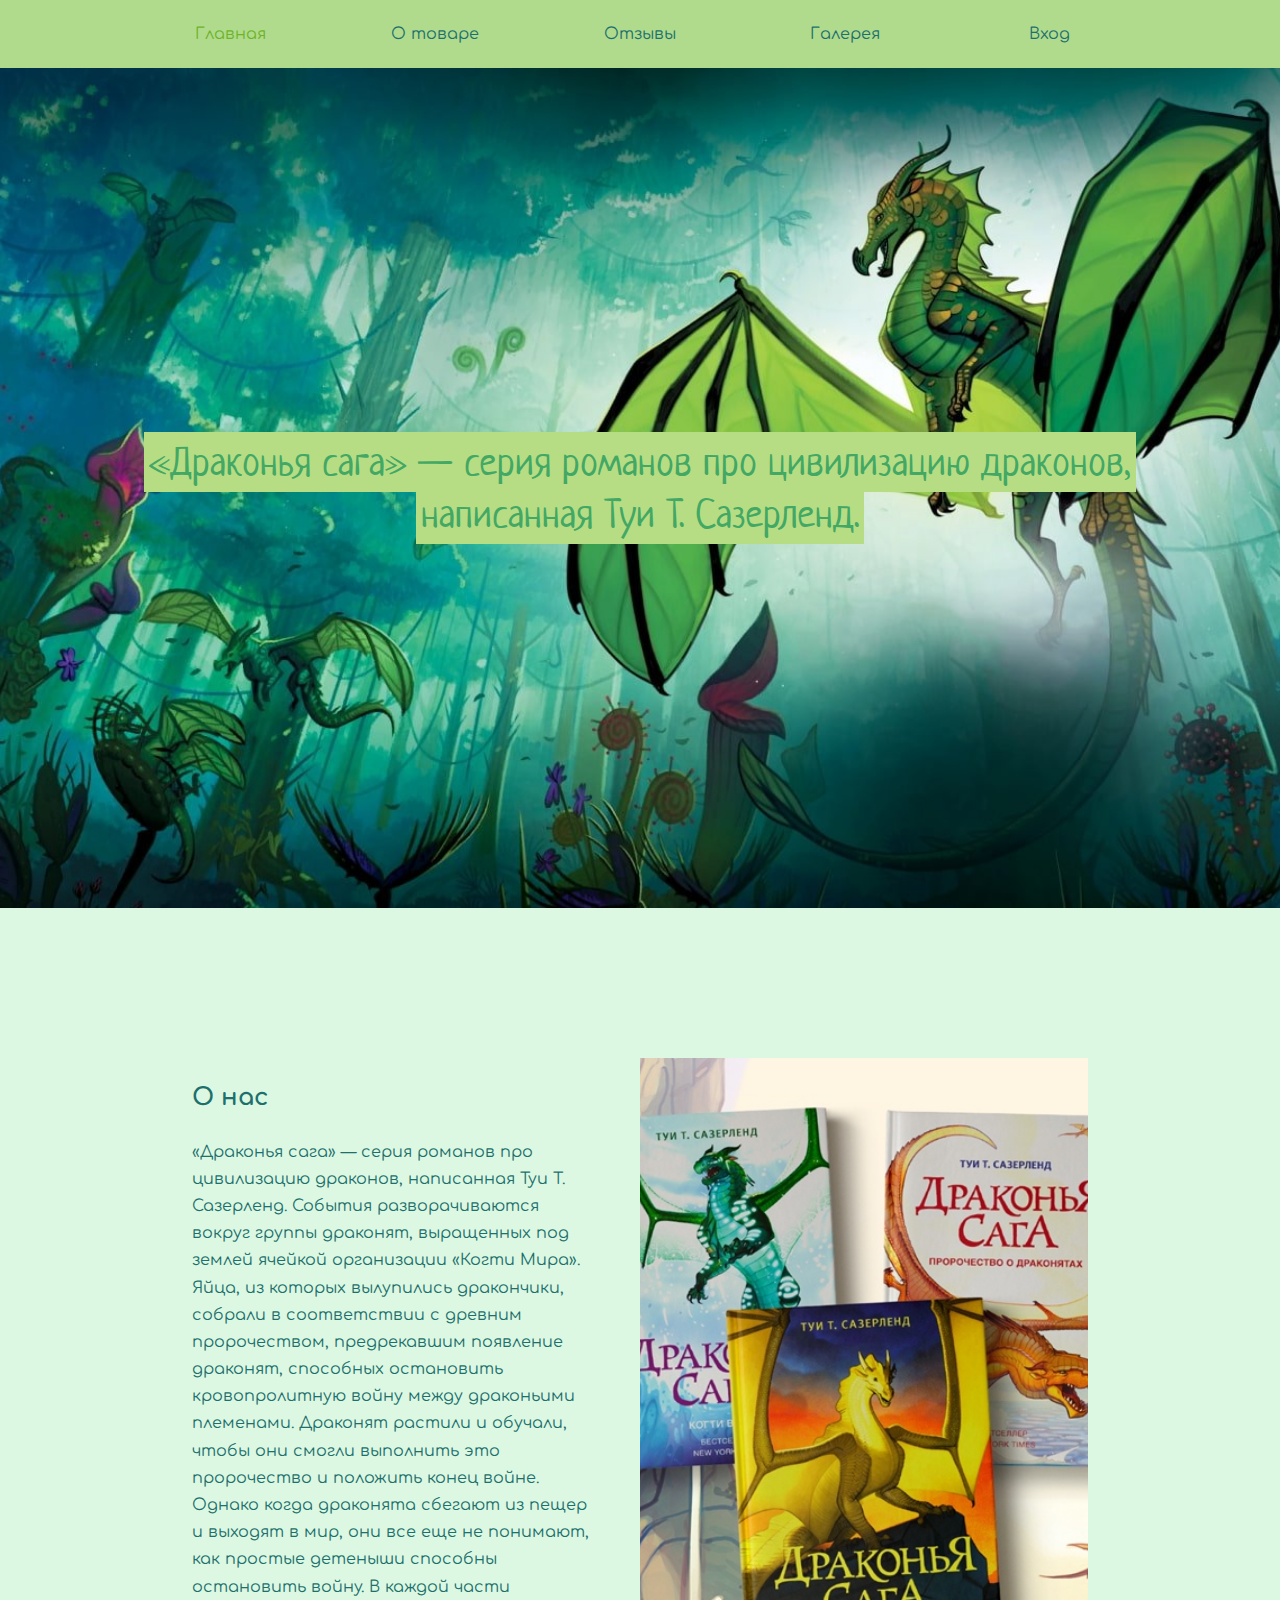
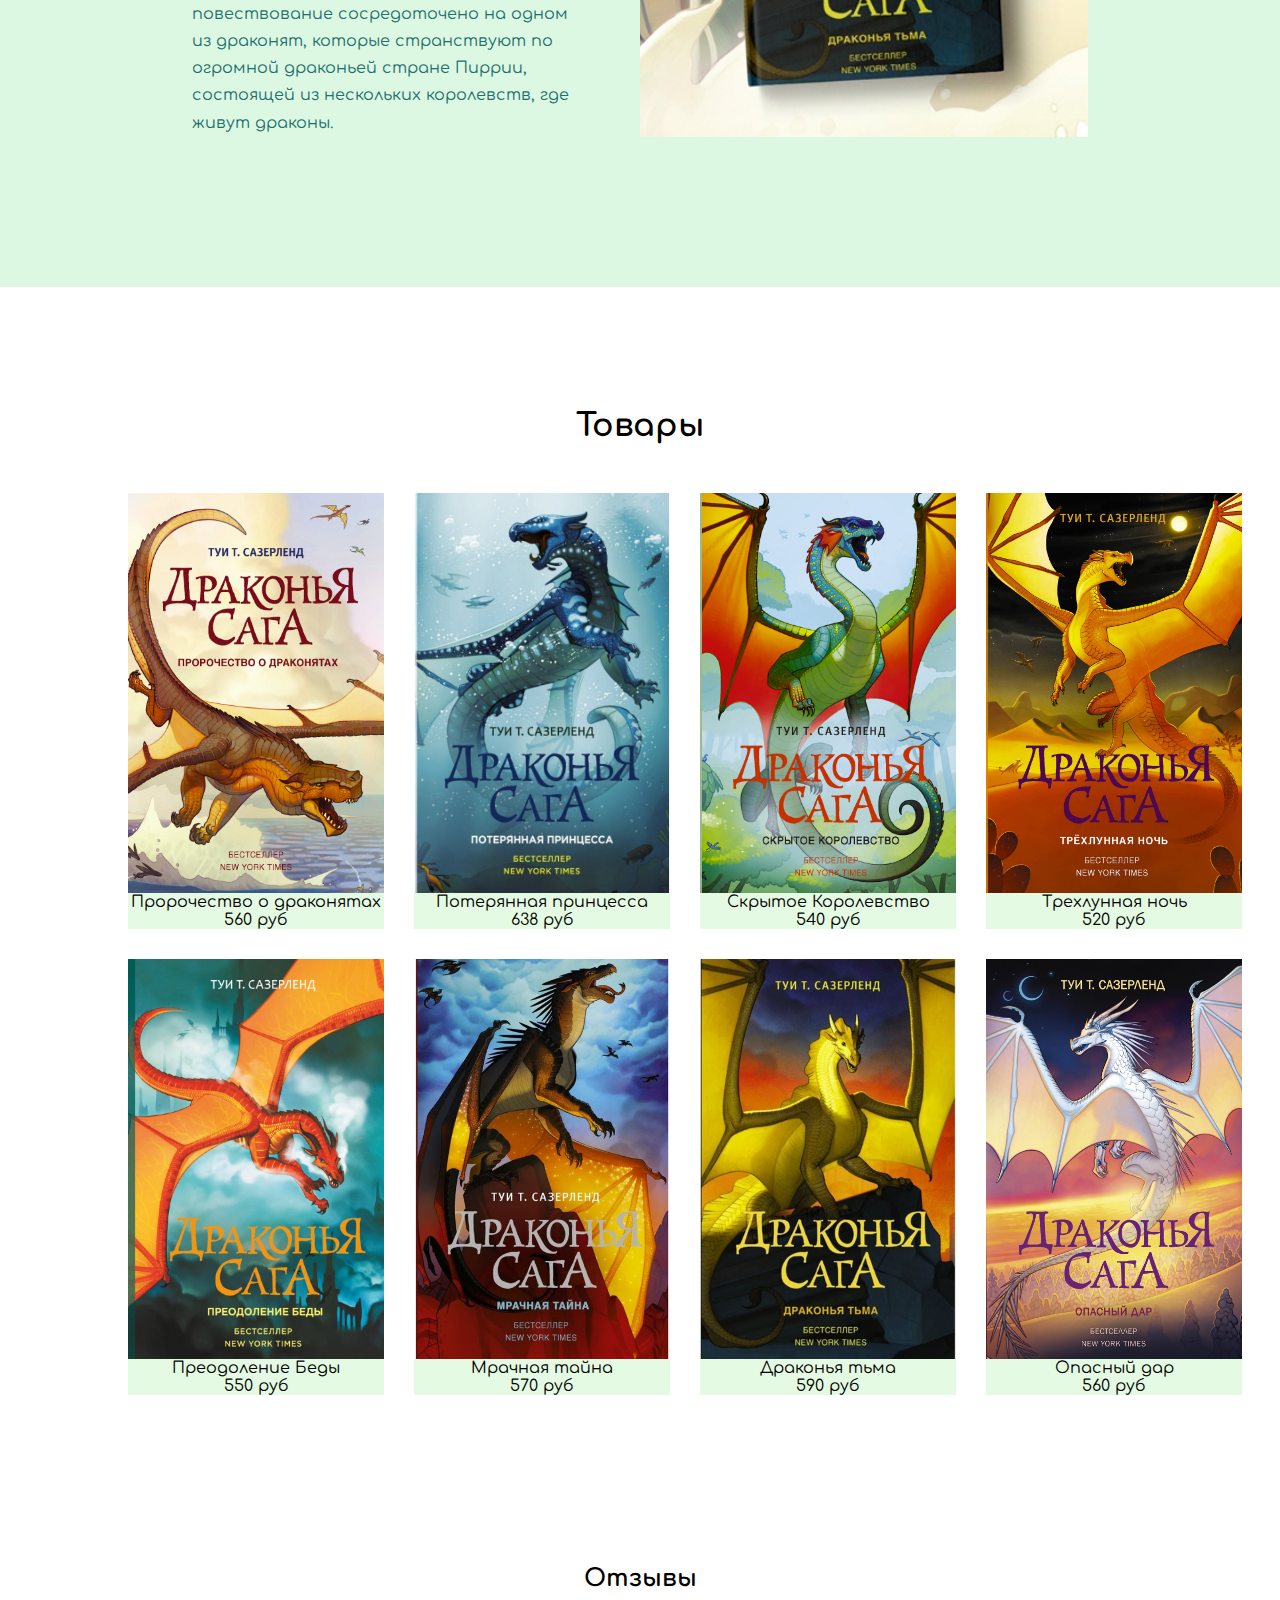
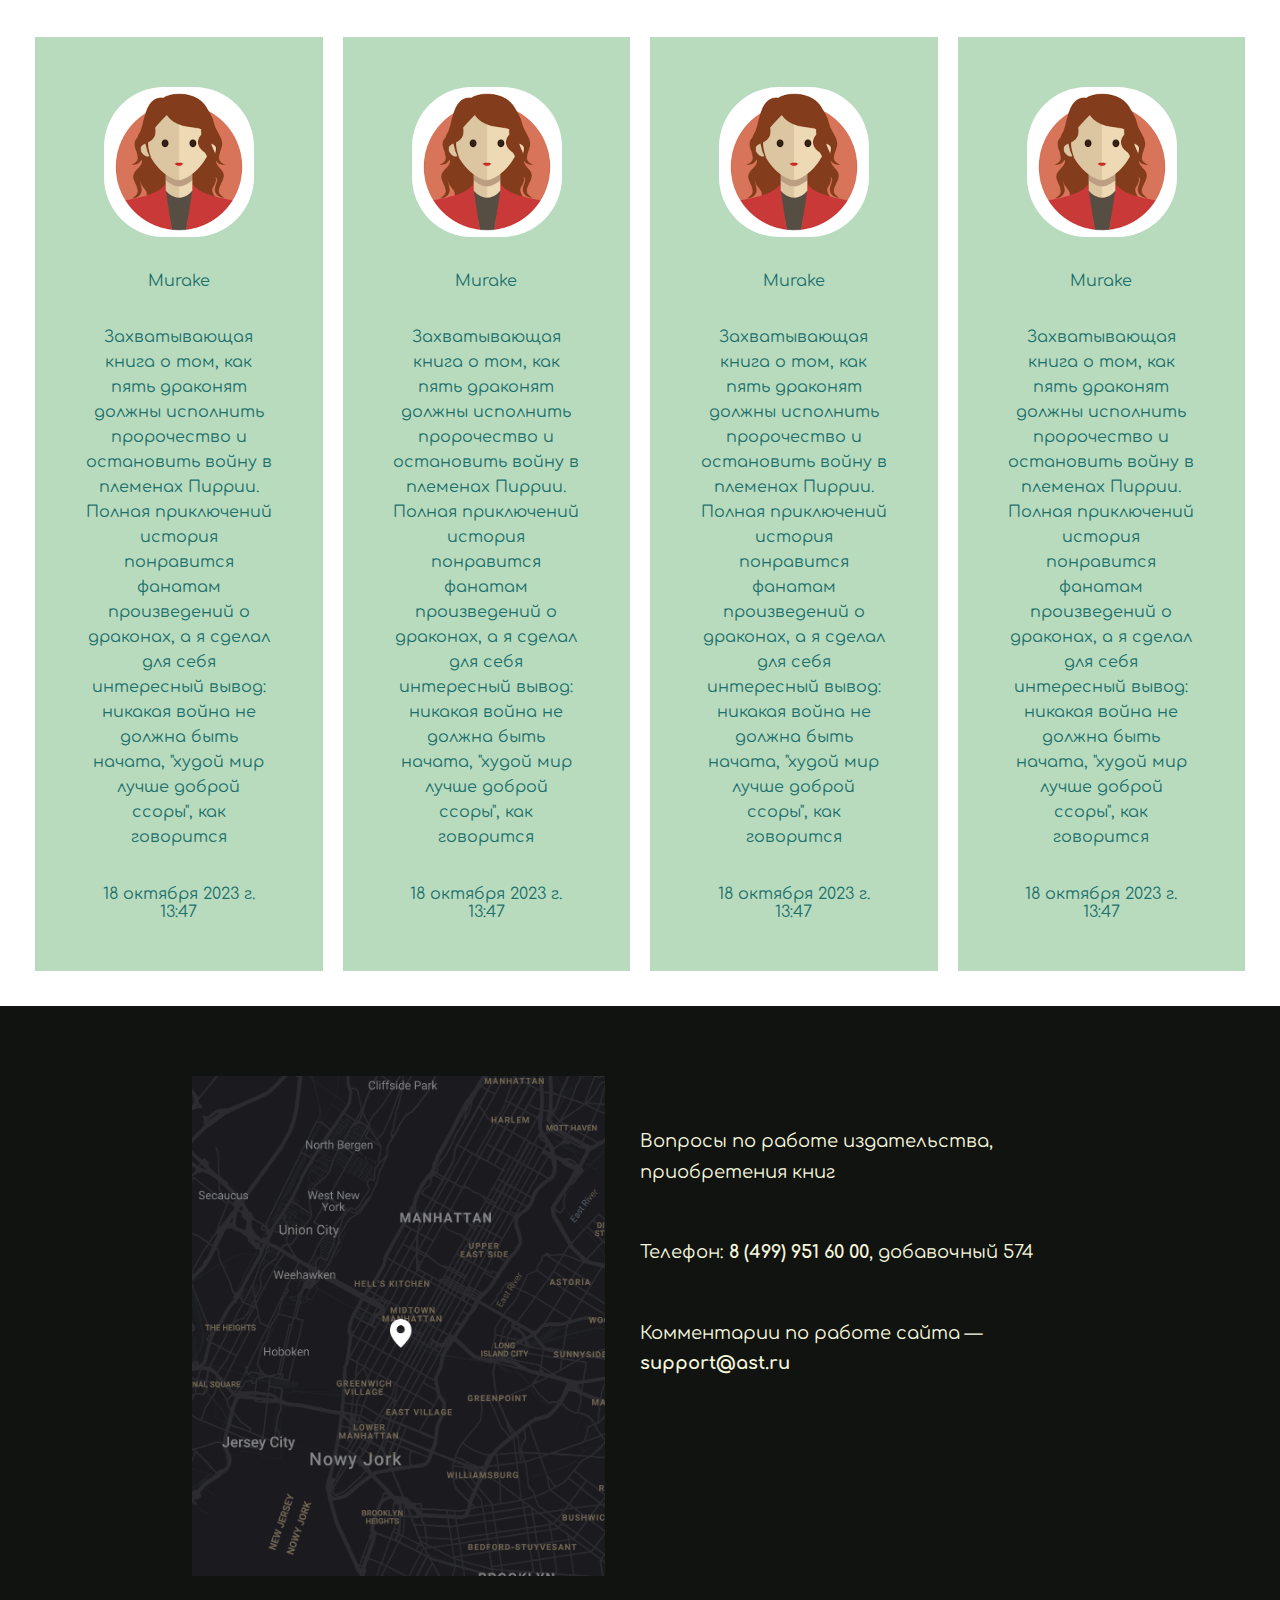
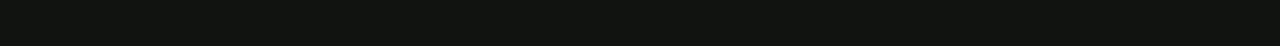
<file: index.html>
<!DOCTYPE html>
<html lang="en">
<head>
    <meta charset="UTF-8">
    <meta name="viewport" content="width=, initial-scale=1.0">
    <title>Document</title>
    <link rel="stylesheet" href="https://cdnjs.cloudflare.com/ajax/libs/font-awesome/6.5.1/css/all.min.css" integrity="sha512-DTOQO9RWCH3ppGqcWaEA1BIZOC6xxalwEsw9c2QQeAIftl+Vegovlnee1c9QX4TctnWMn13TZye+giMm8e2LwA==" crossorigin="anonymous" referrerpolicy="no-referrer" />

    <link rel="preconnect" href="https://fonts.googleapis.com">
<link rel="preconnect" href="https://fonts.gstatic.com" crossorigin>
<link href="https://fonts.googleapis.com/css2?family=Comfortaa:wght@300&display=swap" rel="stylesheet">
<link rel="preconnect" href="https://fonts.googleapis.com">
<link rel="preconnect" href="https://fonts.gstatic.com" crossorigin>
<link href="https://fonts.googleapis.com/css2?family=Neucha&family=Rubik+Bubbles&display=swap" rel="stylesheet">
<link rel="stylesheet" href="style.css">
</head>
<body>
    <div class="box">
    <div class="conteiner">
        <input type="checkbox" class="chk" id="collapse">
        <label for="collapse"><i class="fa-solid fa-caret-down"></i></label>
       <a href="index.html"   class="active"> Главная </a>
        <a href="#tovar" > О товаре </a>
        <a  href="reviews.html"> Отзывы </a>
        <a href="galery.html" > Галерея </a>
        <a href="login.html" > Вход </a>
    </div>
</div>
    <!-- Фоновая картинка -->
    <div class="fon"><div class="descriptions">
        <span>«Драконья сага» — серия романов про цивилизацию драконов, </span>
        <br/>
        <span>написанная Туи Т. Сазерленд.</span> 
    </div>
</div>
        <div class="about">
            <div class="about2">
                <div class="about_text">
                    <h2> О нас</h2>
                    <div>«Драконья сага» — серия романов про цивилизацию драконов, написанная Туи Т. Сазерленд. События разворачиваются вокруг группы драконят, выращенных под землей ячейкой организации «Когти Мира». Яйца, из которых вылупились дракончики, собрали в соответствии с древним пророчеством, предрекавшим появление драконят, способных остановить кровопролитную войну между драконьими племенами. Драконят растили и обучали, чтобы они смогли выполнить это пророчество и положить конец войне. Однако когда драконята сбегают из пещер и выходят в мир, они все еще не понимают, как простые детеныши способны остановить войну. В каждой части повествование сосредоточено на одном из драконят, которые странствуют по огромной драконьей стране Пиррии, состоящей из нескольких королевств, где живут драконы.</div>
                </div>
                <div class="about_foto">
                </div>
            </div>
        </div>

    <!-- О товаре -->
    <div class="product_conteiner">
        <h1 class="tovar" id="tovar"> Товары </h1>
        <div class="products">
            <div class="product">
                <div class="product_photo1"></div>
                <div class="product_name"> Пророчество о драконятах</div>
                <div class="product_price"> 560 руб</div>
            </div>
            <div class="product">
                <div class="product_photo2"></div>
                <div class="product_name"> Потерянная принцесса </div>
                <div class="product_price"> 638 руб</div>
            </div>
            <div class="product">
                <div class="product_photo3"></div>
                <div class="product_name"> Скрытое Королевство </div>
                <div class="product_price"> 540 руб</div>
            </div>
            <div class="product">
                <div class="product_photo4"></div>
                <div class="product_name"> Трехлунная ночь </div>
                <div class="product_price">520 руб</div>
            </div>
            <div class="product">
                <div class="product_photo5"></div>
                <div class="product_name"> Преодоление Беды </div>
                <div class="product_price">550 руб</div>
            </div>
            <div class="product">
                <div class="product_photo6"></div>
                <div class="product_name"> Мрачная тайна </div>
                <div class="product_price">570 руб</div>
            </div>
            <div class="product">
                <div class="product_photo7"></div>
                <div class="product_name"> Драконья тьма </div>
                <div class="product_price">590 руб</div>
            </div>
            <div class="product">
                <div class="product_photo8"></div>
                <div class="product_name"> Опасный дар </div>
                <div class="product_price">560 руб</div>
            </div>
            </div>
        </div>
    </div>

    <!-- Блок с отзывами -->
    <div>
        <h2 class="otziv"> Отзывы</h2>
        <div class="reviews">
            <div class="review">
                <div class="avatar"></div>
                <div class="name">Murake</div>
                <div class="stars"><i class="fa-solid fa-star"></i><i class="fa-solid fa-star"></i><i class="fa-solid fa-star"></i><i class="fa-solid fa-star"></i><i class="fa-solid fa-star"></i></div>
                <div class="text">Захватывающая книга о том, как пять драконят должны исполнить пророчество и остановить войну в племенах Пиррии. Полная приключений история понравится фанатам произведений о драконах, а я сделал для себя интересный вывод: никакая война не должна быть начата, "худой мир лучше доброй ссоры", как говорится</div>
                <div class="data">18 октября 2023 г. 13:47</div>
            </div>
            <div class="review2">
                <div class="avatar"></div>
                <div class="name">Murake</div>
                <div class="stars"><i class="fa-solid fa-star"></i><i class="fa-solid fa-star"></i><i class="fa-solid fa-star"></i><i class="fa-solid fa-star"></i><i class="fa-solid fa-star"></i></div>
                <div class="text">Захватывающая книга о том, как пять драконят должны исполнить пророчество и остановить войну в племенах Пиррии. Полная приключений история понравится фанатам произведений о драконах, а я сделал для себя интересный вывод: никакая война не должна быть начата, "худой мир лучше доброй ссоры", как говорится</div>
                <div class="data">18 октября 2023 г. 13:47</div>
            </div>
            <div class="review3">
                <div class="avatar"></div>
                <div class="name">Murake</div>
                <div class="stars"><i class="fa-solid fa-star"></i><i class="fa-solid fa-star"></i><i class="fa-solid fa-star"></i><i class="fa-solid fa-star"></i><i class="fa-solid fa-star"></i></div>
                <div class="text">Захватывающая книга о том, как пять драконят должны исполнить пророчество и остановить войну в племенах Пиррии. Полная приключений история понравится фанатам произведений о драконах, а я сделал для себя интересный вывод: никакая война не должна быть начата, "худой мир лучше доброй ссоры", как говорится</div>
                <div class="data">18 октября 2023 г. 13:47</div>
            </div>
            <div class="review4">
                <div class="avatar"></div>
                <div class="name">Murake</div>
                <div class="stars"><i class="fa-solid fa-star"></i><i class="fa-solid fa-star"></i><i class="fa-solid fa-star"></i><i class="fa-solid fa-star"></i><i class="fa-solid fa-star"></i></div>
                <div class="text">Захватывающая книга о том, как пять драконят должны исполнить пророчество и остановить войну в племенах Пиррии. Полная приключений история понравится фанатам произведений о драконах, а я сделал для себя интересный вывод: никакая война не должна быть начата, "худой мир лучше доброй ссоры", как говорится</div>
                <div class="data">18 октября 2023 г. 13:47</div>
            </div>
        </div>
    </div>
    <div class="podval">
        <div class="podval2">
            <div class="podval_foto">

            </div>
            <div class="podval_text">
                <div class="abzac">Вопросы по работе издательства, приобретения книг</div>

    <div class="abzac">Телефон: <b> 8 (499) 951 60 00</b>, добавочный 574</div>

    <div class="abzac">Комментарии по работе сайта — <b> support@ast.ru</b></div>
            </div>
        </div>
    </div>
</body>
</htm
</file>
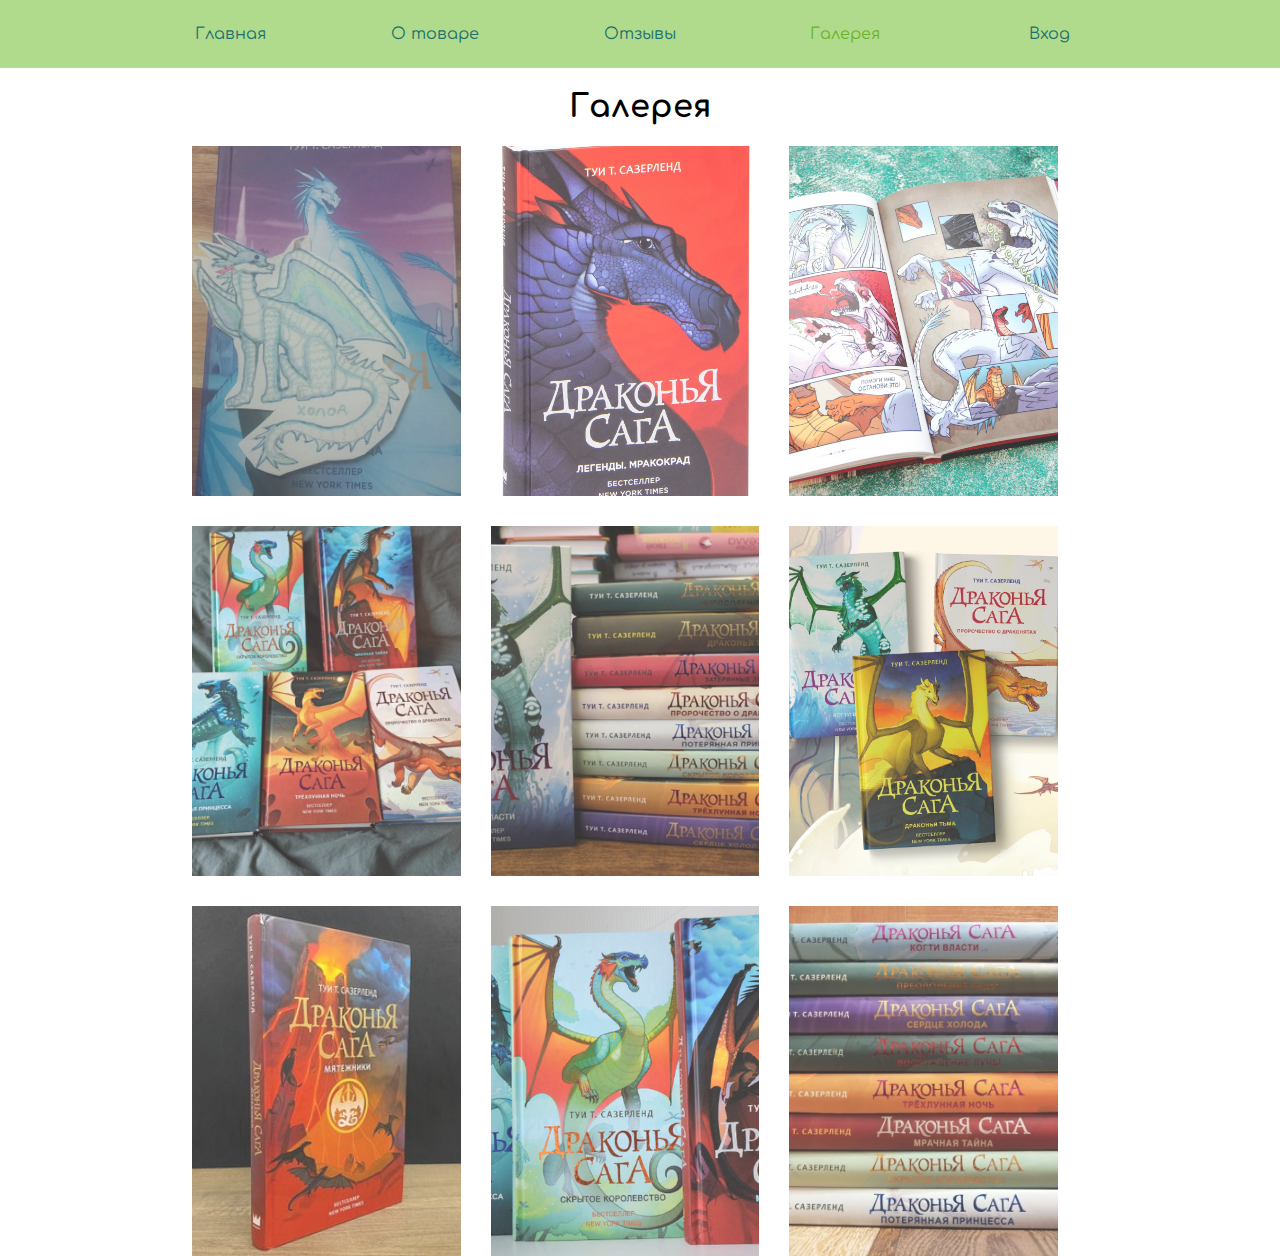
<file: galery.html>
<!DOCTYPE html>
<html lang="en">
<head>
    <meta charset="UTF-8">
    <meta name="viewport" content="width= , initial-scale=1.0">
    <title>Document</title>
    <link rel="stylesheet" href="https://cdnjs.cloudflare.com/ajax/libs/font-awesome/6.5.1/css/all.min.css" integrity="sha512-DTOQO9RWCH3ppGqcWaEA1BIZOC6xxalwEsw9c2QQeAIftl+Vegovlnee1c9QX4TctnWMn13TZye+giMm8e2LwA==" crossorigin="anonymous" referrerpolicy="no-referrer" />
    <link rel="stylesheet" href="style.css">
    <link rel="preconnect" href="https://fonts.googleapis.com">
<link rel="preconnect" href="https://fonts.gstatic.com" crossorigin>
<link href="https://fonts.googleapis.com/css2?family=Comfortaa:wght@300&display=swap" rel="stylesheet">
</head>
<body>
    <div class="box">
        <div class="conteiner">
            <input type="checkbox" class="chk" id="collapse">
            <label for="collapse"><i class="fa-solid fa-caret-down"></i></label>
            <a href="index.html"> Главная </a>
            <a href="index.html" > О товаре </a>
            <a href="reviews.html"> Отзывы </a>
            <a href="galery.html" class="active"> Галерея </a>
            <a href="login.html"> Вход </a>
        </div>
    </div>
    <h1>Галерея</h1>
    <div class="gallery">
        <div class="img1"></div>
        <div class="img2"></div>
        <div class="img3"></div>
        <div class="img4"></div>
        <div class="img5"></div>
        <div class="img6"></div>
        <div class="img7"></div>
        <div class="img8"></div>
        <div class="img9"></div>
    </div>
</body>
</html>
</file>
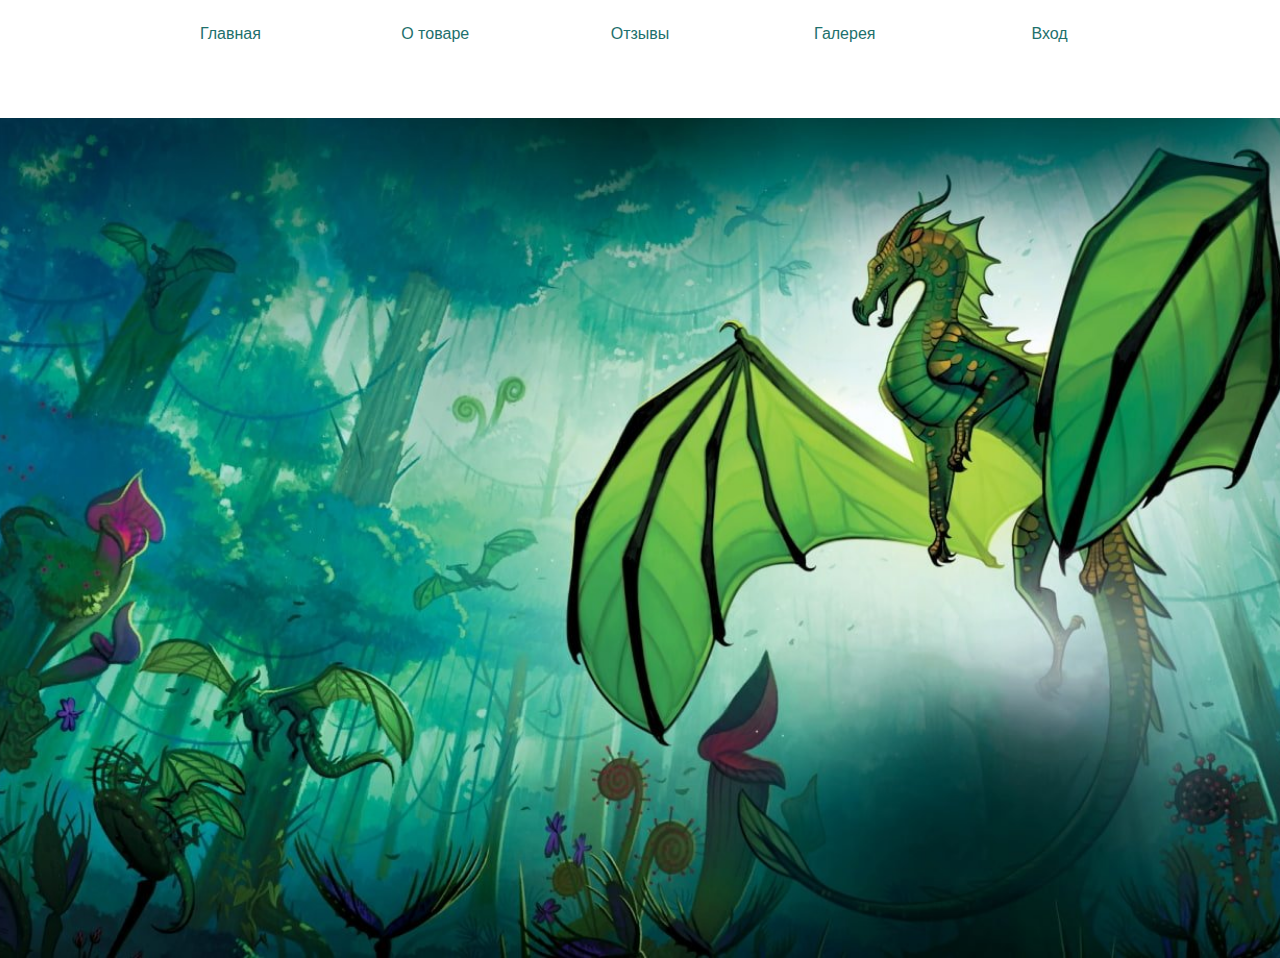
<file: Glavnaya.html>
<!DOCTYPE html>
<html lang="en">
<head>
    <meta charset="UTF-8">
    <meta name="viewport" content="width=, initial-scale=1.0">
    <title>Document</title>
    <link rel="stylesheet" href="style.css">
</head>
<body>
    <div class="conteiner">
        <a href="" class="glavnaya"> Главная </a>
        <a href="" class="tovar"> О товаре </a>
        <a href="" class="otziv"> Отзывы </a>
        <a href="" class="galereya"> Галерея </a>
        <a href="" class="vhod"> Вход </a>
    </div>
    <div class="fon">
    </div>
</body>
</htm
</file>
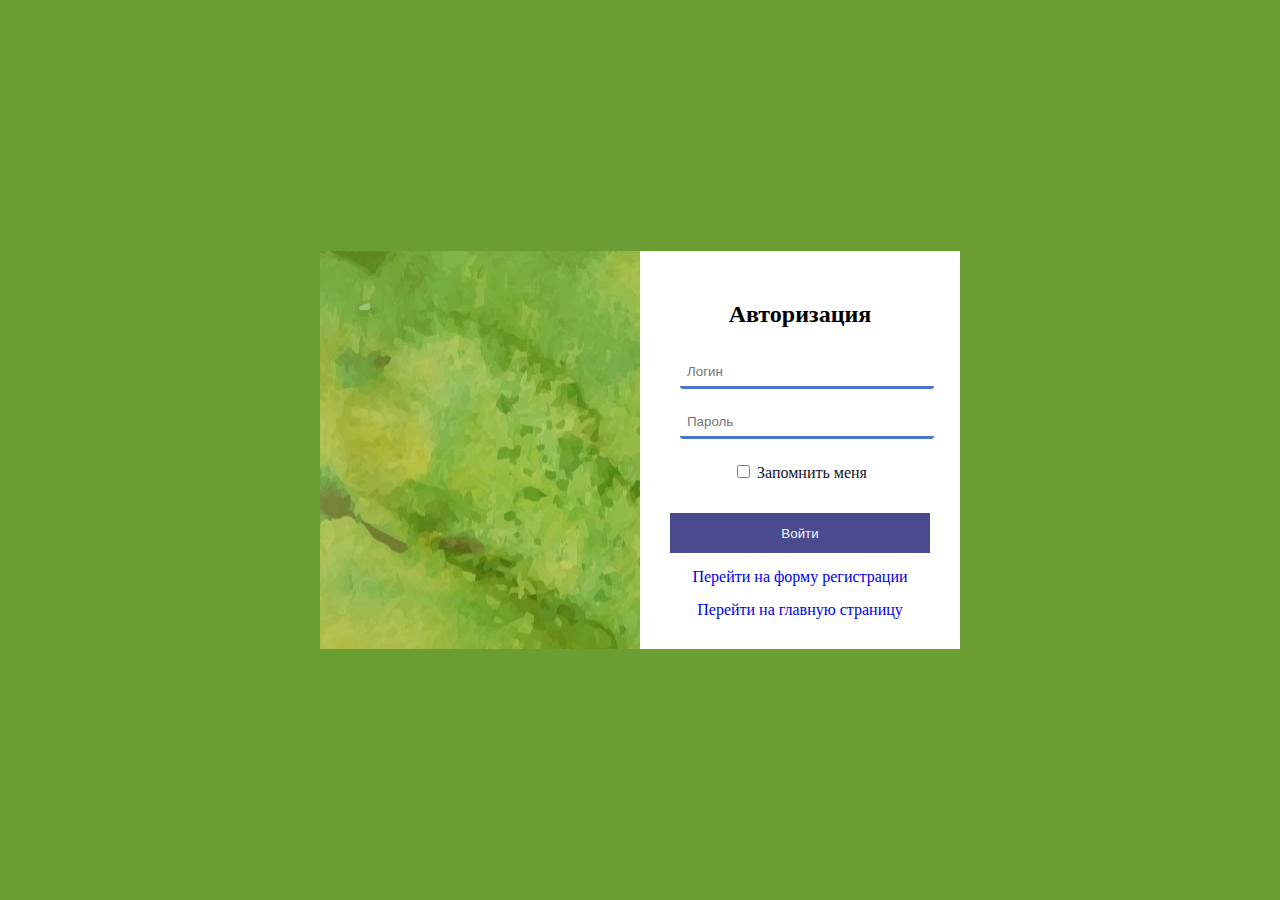
<file: login.html>
<!DOCTYPE html>
<html lang="en">
<head>
    <meta charset="UTF-8">
    <meta name="viewport" content="width=device-width, initial-scale=1.0">
    <title>Document</title>
    <link rel="stylesheet" href="log.css">
    <link rel="preconnect" href="https://fonts.googleapis.com">
    <link rel="preconnect" href="https://fonts.gstatic.com" crossorigin>
    <link href="https://fonts.googleapis.com/css2?family=Comfortaa:wght@300..700&family=PT+Sans:ital,wght@0,400;0,700;1,400;1,700&display=swap" rel="stylesheet">
    </head>
</head>
<body>
    <div class="conteiner">
<div class="kartinka">

</div>
<div class="forma">
    <h2> Авторизация</h2>
    <form action="">
       <div class="elem"><input name="login"  cols="30" rows="10" placeholder="Логин" type="text"></input> </div> 
        <div class="elem"> <input name="Parol"  cols="30" rows="10" placeholder="Пароль" type="password"></input></div>  
        <div class="zapomnit">
            <input type="checkbox" > Запомнить меня
        </div>
        <button type="submit">
            Войти
        </button>
        <div class="reg">
            <a href="registraziya.html"> Перейти на форму регистрации </a>
        </div>
        <div class="reg">
            <a href="index.html"> Перейти на главную страницу </a>
        </div>
    </form>
</div>
    </div>
</body>
</html>
</file>
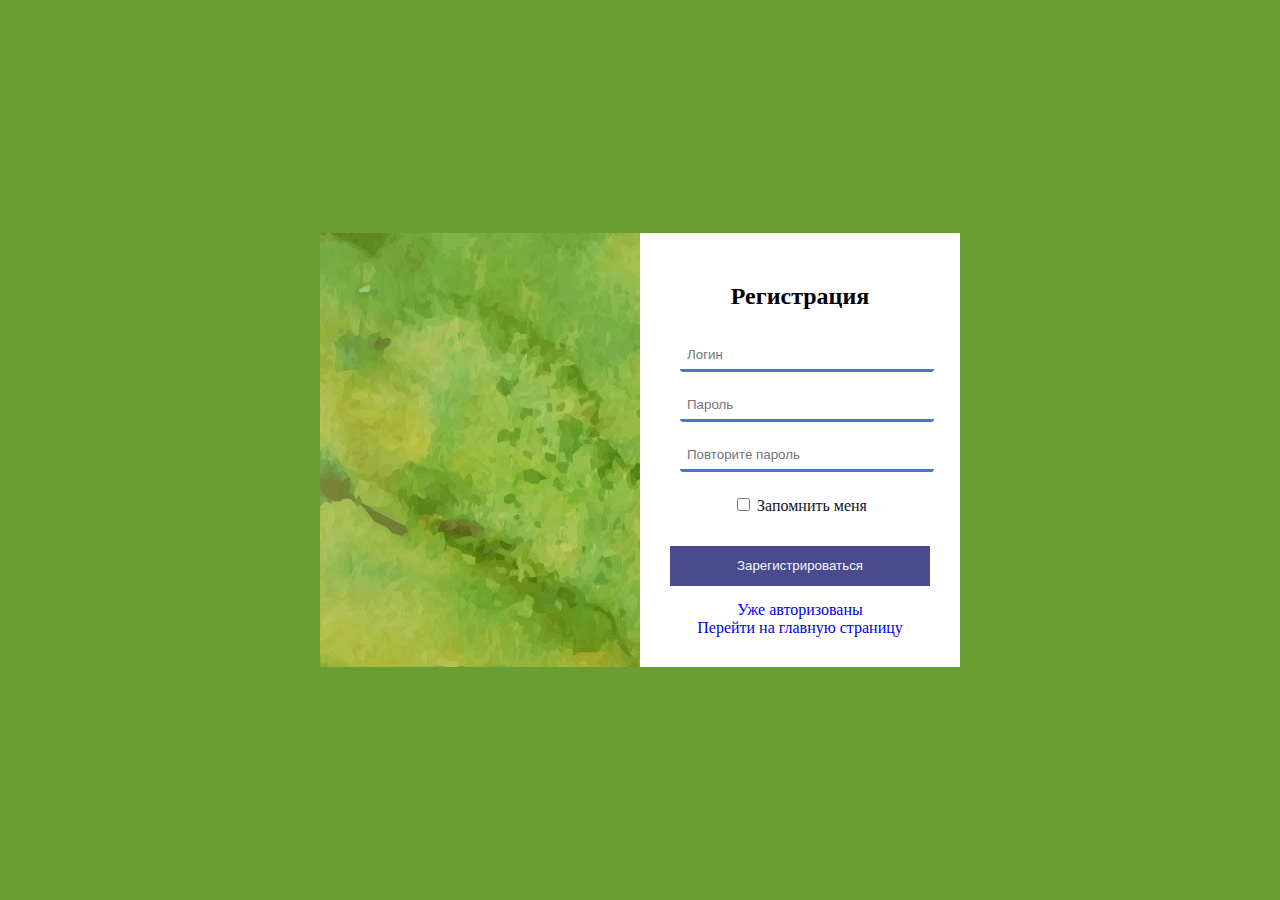
<file: registraziya.html>
<!DOCTYPE html>
<html lang="en">
<head>
    <meta charset="UTF-8">
    <meta name="viewport" content="width=device-width, initial-scale=1.0">
    <title>Document</title>
    <link rel="stylesheet" href="reg.css">
</head>
<body>
    <div class="conteiner">
<div class="kartinka">

</div>
<div class="forma">
    <h2> Регистрация</h2>

    <form action="">
       <div class="elem"><input name="login"  cols="30" rows="10" placeholder="Логин" type="text"></input> </div> 
        <div class="elem"> <input name="Parol"  cols="30" rows="10" placeholder="Пароль" type="password"></input></div> 
        <div class="elem"><input name="povtorite parol"  cols="30" rows="10" placeholder="Повторите пароль" type="text"></input></div> 
        <div class="zapomnit">
            <input type="checkbox" > Запомнить меня
        </div>
        <button type="submit">
            Зарегистрироваться
        </button>
        <div class="log">
            <a href="login.html">Уже авторизованы </a>
        </div>
        <div class="reg">
            <a href="index.html"> Перейти на главную страницу </a>
        </div>
    </form>
</div>
    </div>
</body>
</html>
</file>
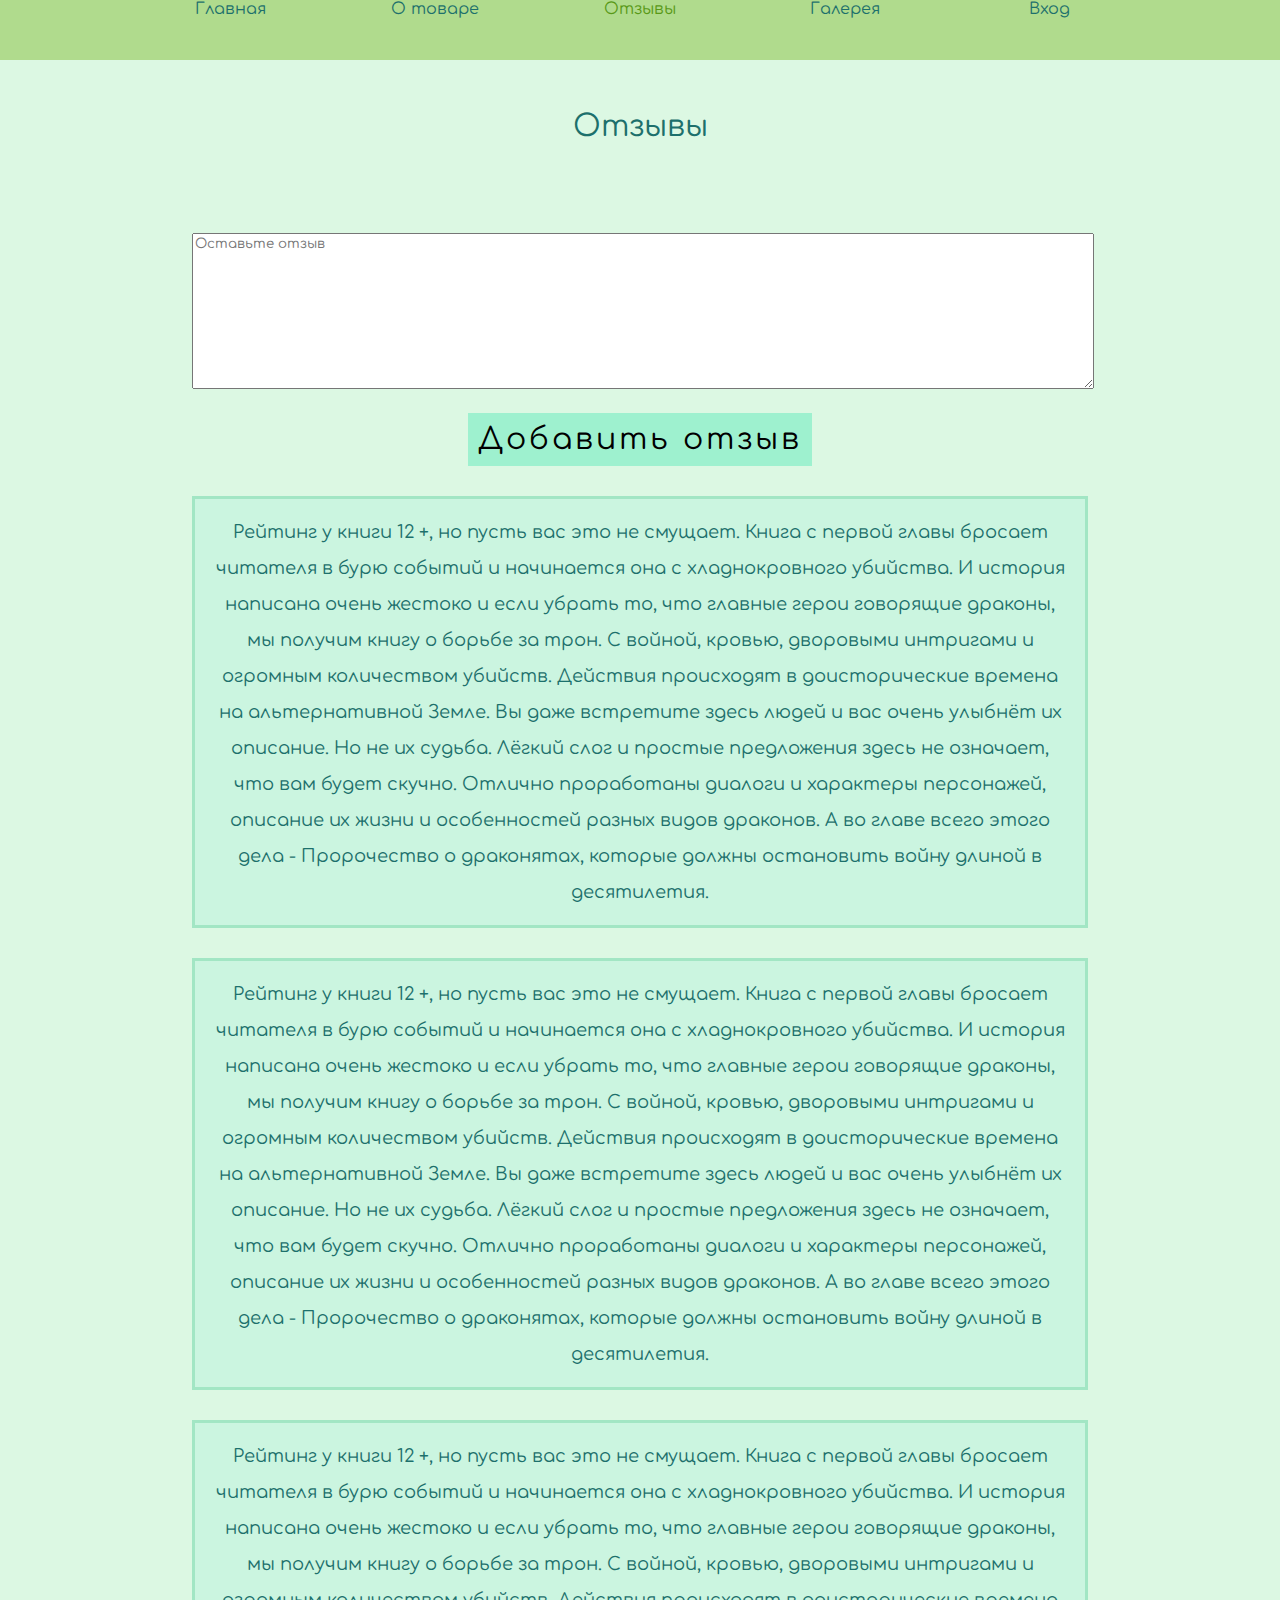
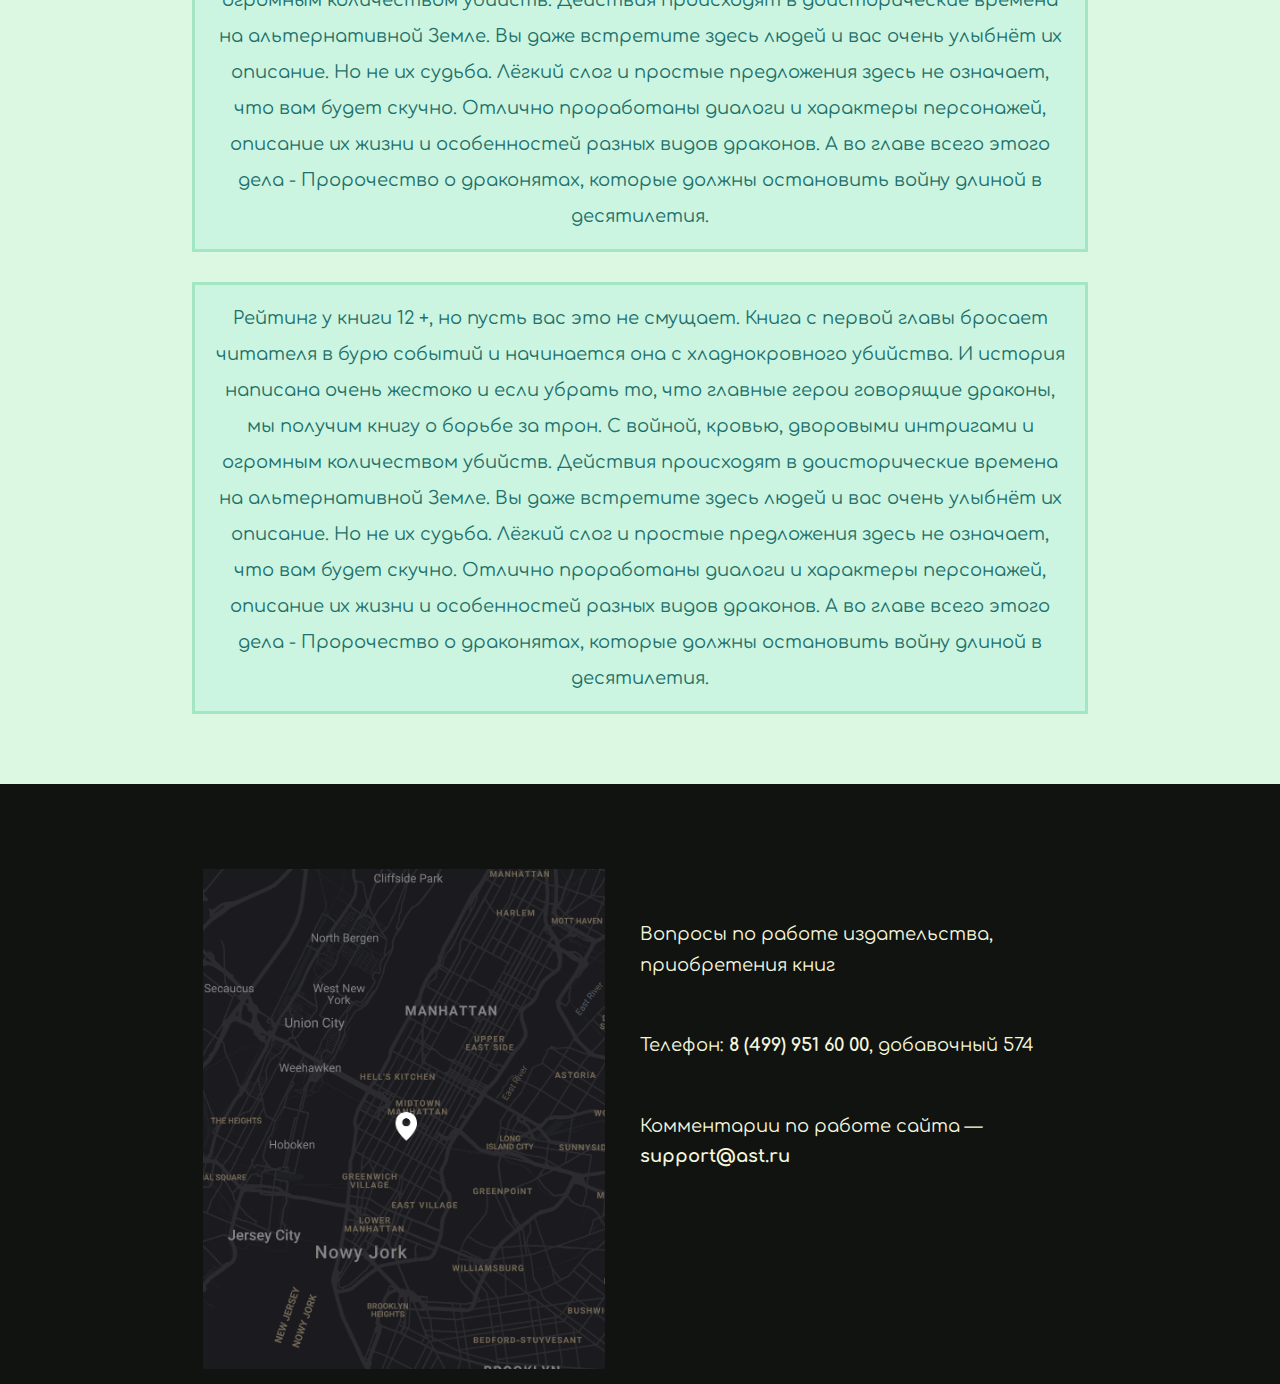
<file: reviews.html>
<!DOCTYPE html>
<html lang="en">
<head>
    <meta charset="UTF-8">
    <meta name="viewport" content="width=, initial-scale=1.0">
    <title>Document</title>
    <link rel="stylesheet" href="https://cdnjs.cloudflare.com/ajax/libs/font-awesome/6.5.1/css/all.min.css" integrity="sha512-DTOQO9RWCH3ppGqcWaEA1BIZOC6xxalwEsw9c2QQeAIftl+Vegovlnee1c9QX4TctnWMn13TZye+giMm8e2LwA==" crossorigin="anonymous" referrerpolicy="no-referrer" />
    <link rel="stylesheet" href="rewiews.css">
    <link rel="stylesheet" href="script.js">
    <link rel="preconnect" href="https://fonts.googleapis.com">
<link rel="preconnect" href="https://fonts.gstatic.com" crossorigin>
<link href="https://fonts.googleapis.com/css2?family=Comfortaa:wght@300&display=swap" rel="stylesheet">

</head>
<body>
    <div class="box">
        <div class="conteiner">
            <input type="checkbox" class="chk" id="collapse">
            <label for="collapse"><i class="fa-solid fa-caret-down"></i></label>
            <a href="index.html" > Главная </a>
            <a href="#tovar"  > О товаре </a>
            <a  href="reviews.html" class="active"> Отзывы </a>
            <a href="galery.html"> Галерея </a>
            <a href="login.html" > Вход </a>
        </div>
    </div>
<div class="div">
    <div class="nazvanie">Отзывы</div>
    <div class="rewies_conteiner">
        <div>
            <textarea name="" id="textarea" cols="30" rows="10" placeholder="Оставьте отзыв"></textarea>
        </div>
        <div>
            <button onclick="dobavit_otziv()">Добавить отзыв</button>
        </div>
        <div id="new_otziv"></div>
        <div class="review">Рейтинг у книги 12 +, но пусть вас это не смущает. Книга с первой главы бросает читателя в бурю событий и начинается она с хладнокровного убийства. И история написана очень жестоко и если убрать то, что главные герои говорящие драконы, мы получим книгу о борьбе за трон. С войной, кровью, дворовыми интригами и огромным количеством убийств. Действия происходят в доисторические времена на альтернативной Земле. Вы даже встретите здесь людей и вас очень улыбнёт их описание. Но не их судьба. Лёгкий слог и простые предложения здесь не означает, что вам будет скучно. Отлично проработаны диалоги и характеры персонажей, описание их жизни и особенностей разных видов драконов. А во главе всего этого дела  - Пророчество о драконятах, которые должны остановить войну длиной в десятилетия.</div>
        <div class="review">Рейтинг у книги 12 +, но пусть вас это не смущает. Книга с первой главы бросает читателя в бурю событий и начинается она с хладнокровного убийства. И история написана очень жестоко и если убрать то, что главные герои говорящие драконы, мы получим книгу о борьбе за трон. С войной, кровью, дворовыми интригами и огромным количеством убийств. Действия происходят в доисторические времена на альтернативной Земле. Вы даже встретите здесь людей и вас очень улыбнёт их описание. Но не их судьба. Лёгкий слог и простые предложения здесь не означает, что вам будет скучно. Отлично проработаны диалоги и характеры персонажей, описание их жизни и особенностей разных видов драконов. А во главе всего этого дела  - Пророчество о драконятах, которые должны остановить войну длиной в десятилетия.</div>
        <div class="review">Рейтинг у книги 12 +, но пусть вас это не смущает. Книга с первой главы бросает читателя в бурю событий и начинается она с хладнокровного убийства. И история написана очень жестоко и если убрать то, что главные герои говорящие драконы, мы получим книгу о борьбе за трон. С войной, кровью, дворовыми интригами и огромным количеством убийств. Действия происходят в доисторические времена на альтернативной Земле. Вы даже встретите здесь людей и вас очень улыбнёт их описание. Но не их судьба. Лёгкий слог и простые предложения здесь не означает, что вам будет скучно. Отлично проработаны диалоги и характеры персонажей, описание их жизни и особенностей разных видов драконов. А во главе всего этого дела  - Пророчество о драконятах, которые должны остановить войну длиной в десятилетия.</div>
        <div class="review">Рейтинг у книги 12 +, но пусть вас это не смущает. Книга с первой главы бросает читателя в бурю событий и начинается она с хладнокровного убийства. И история написана очень жестоко и если убрать то, что главные герои говорящие драконы, мы получим книгу о борьбе за трон. С войной, кровью, дворовыми интригами и огромным количеством убийств. Действия происходят в доисторические времена на альтернативной Земле. Вы даже встретите здесь людей и вас очень улыбнёт их описание. Но не их судьба. Лёгкий слог и простые предложения здесь не означает, что вам будет скучно. Отлично проработаны диалоги и характеры персонажей, описание их жизни и особенностей разных видов драконов. А во главе всего этого дела  - Пророчество о драконятах, которые должны остановить войну длиной в десятилетия.</div>   
    </div>
</div>
<div id="script"></div>
<div class="podval">
    <div class="podval2">
        <div class="podval_foto">

        </div>
        <div class="podval_text">
            <div class="abzac">Вопросы по работе издательства, приобретения книг</div>

<div class="abzac">Телефон: <b> 8 (499) 951 60 00</b>, добавочный 574</div>

<div class="abzac">Комментарии по работе сайта — <b> support@ast.ru</b></div>
        </div>

    <script src="script.js"></script>
</body>
</html>
</file>
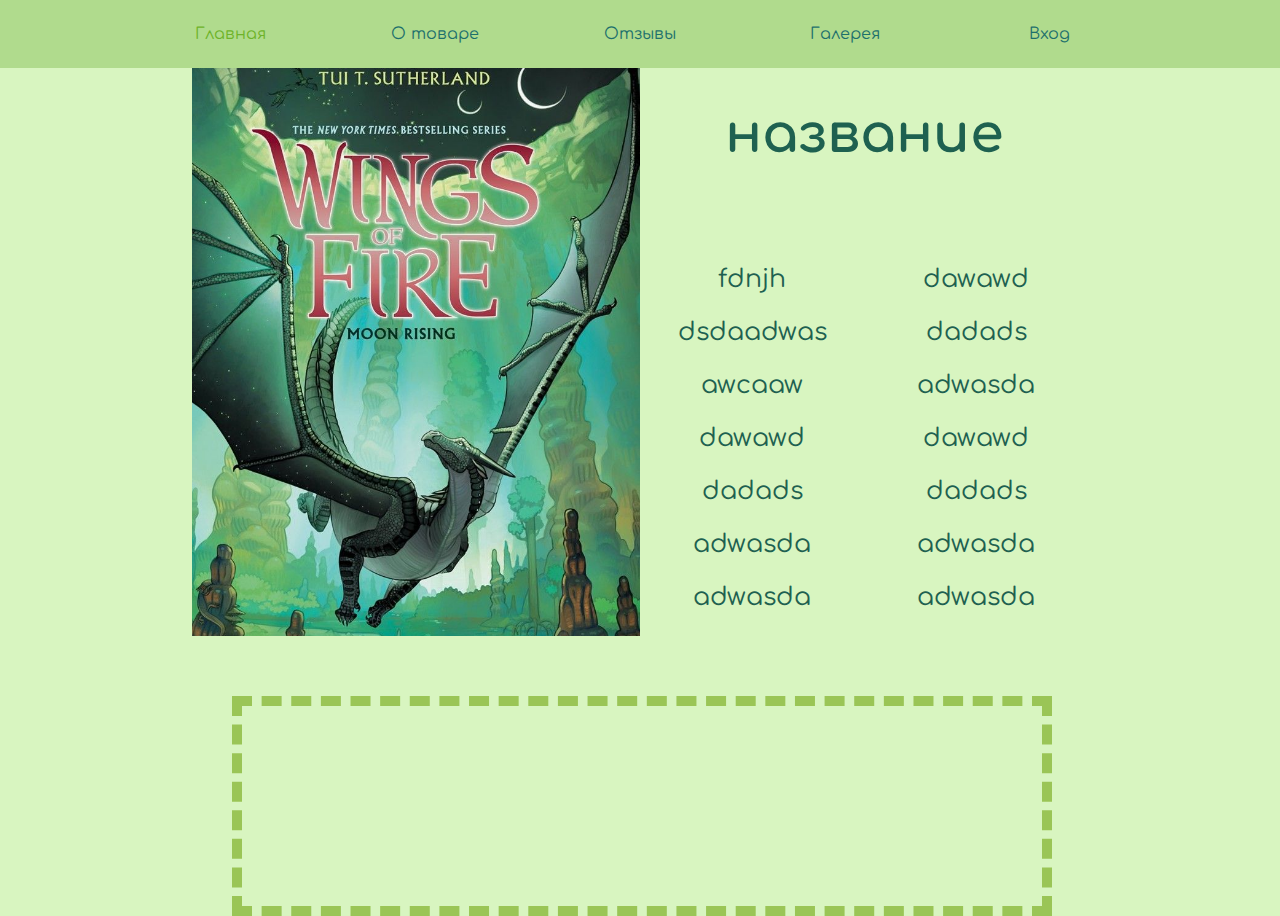
<file: Tovar.html>
<!DOCTYPE html>
<html lang="en">
<head>
    <meta charset="UTF-8">
    <meta name="viewport" content="width=device-width, initial-scale=1.0">
    <link rel="preconnect" href="https://fonts.googleapis.com">
    <link rel="preconnect" href="https://fonts.gstatic.com" crossorigin>
    <link href="https://fonts.googleapis.com/css2?family=Comfortaa:wght@300&display=swap" rel="stylesheet">
    <link rel="stylesheet" href="tovar.css">
    <title>Document</title>
</head>
<body>
    <div class="box">
        <div class="conteiner">
            <input type="checkbox" class="chk" id="collapse">
            <label for="collapse"><i class="fa-solid fa-caret-down"></i></label>
           <a href="index.html"   class="active"> Главная </a>
            <a href="#tovar" > О товаре </a>
            <a  href="reviews.html"> Отзывы </a>
            <a href="galery.html" > Галерея </a>
            <a href="login.html" > Вход </a>
        </div>
    </div>
    <div class="container">
<div class="foto"> </div>
<div class="nazvanie"> <h1>название</h1>
    <div class="harakteristiki">
        <div>
            <div class="h">fdnjh</div>
            <div class="h">dsdaadwas</div>
            <div class="h">awcaaw</div>
            <div class="h">dawawd</div>
            <div class="h">dadads</div>
            <div class="h">adwasda</div>
            <div class="h">adwasda</div>
    </div>
        <div>
            <div class="h">dawawd</div>
            <div class="h">dadads</div>
            <div class="h">adwasda</div>
            <div class="h">dawawd</div>
            <div class="h">dadads</div>
            <div class="h">adwasda</div>
            <div class="h">adwasda</div>
    </div>
    </div>
</div>
    <div class="opisanie"></div>
</div>
</body>
</html>
</file>
<file: style.css>
.conteiner{
    grid-template-columns: 20% 20% 20% 20% 20%;
    display: grid;
    text-align: center;
    width: 80%;
    margin: auto;
    @media (max-width: 576px) {
        grid-template-columns: 100%;
        height: auto;
        width: 100%;
    }
}

a{
    @media (max-width: 576px) {
        display: none;
    };
    padding-top: 25px;
    padding-bottom: 25px;
}

body{
    margin: 0px;
}

.fon{
    background: url(bg.jpg);
    height: calc(100vh - 60px);
    background-position: center;
    background-size: cover;
    display: grid;
    grid-template-columns: 100%;
    align-items: center;
}

.box{
    background-color: rgb(176, 219, 141);
    
}

a{
    color: rgb(29, 112, 108);
    @media (max-width: 576px) {
        padding-top: 20px;
        padding-bottom: 20px;
        border: 1px solid rgb(146, 175, 122);
     }
}

.review{

    background: rgb(184, 219, 190);
    padding: 15px;
    text-align: center;
    margin: 10px;
}

.avatar,.name, .stars,.text, .data {
    margin: 35px;
    color: rgb(29, 112, 108);
}

.avatar{
 background: url(avatar.png);   
 width: 150px;
 height: 150px;
 background-position: center;
 background-size: cover;
 border-radius: 60px;
 margin-left: 21%;
}

.text{
    line-height: 25px;
}

*{
    font-family: 'Comfortaa', sans-serif;
}

.reviews{
    margin: 10px;
    padding: 15px;
    display: grid;
    grid-template-columns: 25% 25% 25% 25%;
    @media (max-width: 576px) {
        grid-template-columns:repeat(1, 100%)
    }
    @media (min-width: 576px) and (max-width: 1200px) {
        grid-template-columns:repeat(2, 50%)
    }
    @media (max-width: 576px) {
        padding-top: 50px;
      }
      @media (min-width: 576px) and (max-width: 992px) {
       padding-top: 70px;
      }

}

.review2{
    background: rgb(184, 219, 190);
    padding: 15px;
    text-align: center;
    margin: 10px;
}
.review3{
    background: rgb(184, 219, 190);
    padding: 15px;
    text-align: center;
    margin: 10px;
}
.review4{
    background: rgb(184, 219, 190);
    padding: 15px;
    text-align: center;
    margin: 10px;
}

.about2{
    display: grid;
    grid-template-columns: 50% 50%;
    width: 70%;
    margin: auto; 
    @media (min-width: 0px) and (max-width: 992px) {
        grid-template-columns:repeat(1, 100%)
    }
}

.about{
   padding-top: 150px;
    padding-bottom: 150px;
    background-color: rgb(220, 248, 227);
    @media (max-width: 576px) {
        padding-top: 50px;
        padding-bottom: 70px;
    }
    @media (min-width: 576px) and (max-width: 992px) {
       padding-top: 70px;
       padding-bottom: 100px;
    }
}

.about_foto{
    background: url(Knigi.jpg);
    background-position: center;
    background-size: cover;
    @media (min-width: 0px) and (max-width: 992px){
        height:400px ;
    }
}

.about_text{
    font-size: 16px;
    line-height: 1.7;
    margin-right: 50px;
    color:rgb(29, 112, 108) ;
}

.podval_foto{
    background: url(manhattan.png);
    height: 500px;
    background-repeat: no-repeat;
    background-position: center;
    background-size: cover;
    margin-right: 35px;
}

.podval2{
    display: grid;
    grid-template-columns: 50% 50%;
    margin: auto;
    width: 70%;
    height: 70%;
    @media (min-width: 0px) and (max-width: 992px){
        grid-template-columns: repeat(1,100%) ;
    }
   
}

.podval{
    background-color: rgb(16, 19, 16);
    padding-top: 70px;
    padding-bottom: 70px;
}

.podval_text{
    color: beige;
    text-align: 1.7;
    font-size: 18px;
    line-height: 1.7;
}

.abzac{
    margin-top: 50px;
}

.product_conteiner{
    padding-top: 100px;
    padding-bottom: 150px;
     @media (max-width: 576px) {
        padding-top: 50px;
        padding-bottom: 70px;
      }
      @media (min-width: 576px) and (max-width: 992px) {
        padding-top: 70px;
        padding-bottom: 100px;
      }
    }

.tovar{
    font: 36px;
    margin-bottom: 50px;
    text-align: center;
}

.products{

    display: grid;
    grid-template-columns: repeat(4, calc(25% - 30px));
    width: 80%;
    gap: 30px;
    margin: auto;
    @media (max-width: 576px){
        grid-template-columns: repeat(1, 100%)
    }
    @media (max-width: 992px) and (min-width: 576px){
        grid-template-columns: repeat(2, 50%)
    }
    @media (min-width: 992px){
        grid-template-columns: repeat(4, 25%)
    }
}

.product_photo1{
    background: url(product1.jpg);
    background-size: cover;
    background-position: center;
	height: 400px;
}
.product_photo2{
    background: url(product2.jpg);
    background-size: cover;
    background-position: center;
	height: 400px;
}
.product_photo3{
    background: url(product3.jpg);
    background-size: cover;
    background-position: center;
	height: 400px;
}
.product_photo4{
    background: url(product4.jpg);
    background-size: cover;
    background-position: center;
	height: 400px;
}
.product_photo5{
    background: url(product5.jpg);
    background-size: cover;
    background-position: center;
	height: 400px;
}
.product_photo6{
    background: url(product6.jpg);
    background-size: cover;
    background-position: center;
	height: 400px;
}
.product_photo7{
    background: url(product7.jpg);
    background-size: cover;
    background-position: center;
	height: 400px;
}
.product_photo8{
    background: url(product8.jpg);
    background-size: cover;
    background-position: center;
	height: 400px;
}

.product{
    background-color: rgb(228, 250, 226);
}

.product_name , .product_price {
    text-align: center;
}

.otziv{
    text-align: center;
}

a:hover{
color: rgb(110, 179, 41);
transition: color 1s linear;
}

.product:hover{
    opacity: 0.8;
}

.chk:checked ~ .glavnaya{
    display: block;
}

.chk{
 display: none ; 
 
}
 label{
    color:rgb(29, 112, 108) ;
    font-size: 25px;
    margin: 5px;
    @media (min-width: 576px){
        display: none;
    }
 }

 a{
    text-decoration: none;
 }

 .conteiner .active{
    color: rgb(110, 179, 41)   
 }

 .gallery{
    display: grid;
    grid-template-columns: repeat(3, calc(100% / 3 - 30px));
    gap: 30px;
    width: 70%;
    margin: auto;    
 }

 .img1{
    background: url(1.jpg);
    background-size: cover;
    background-position: center;
    height: 350px;
    opacity: 0.8;
 }
 .img2{
    background: url(2.jpg);
    background-size: cover;
    background-position: center;
    height: 350px;
    opacity: 0.8;
 }
 .img3{
    background: url(3.jpg);
    background-size: cover;
    background-position: center;
    height: 350px;
    opacity: 0.8;
 }
 .img4{
    background: url(4.jpg);
    background-size: cover;
    background-position: center;
    height: 350px;
    opacity: 0.8;
 }
 .img5{
    background: url(5.jpg);
    background-size: cover;
    background-position: center;
    height: 350px;
    opacity: 0.8;
 }
 .img6{
    background: url(6.jpg);
    background-size: cover;
    background-position: center;
    height: 350px;
    opacity: 0.8;
 }
 .img7{
    background: url(7.jpg);
    background-size: cover;
    background-position: center;
    height: 350px;
    opacity: 0.8;
 }
 .img8{
    background: url(8.jpg);
    background-size: cover;
    background-position: center;
    height: 350px;
    opacity: 0.8;
 }
 .img9{
    background: url(9.jpg);
    background-size: cover;
    background-position: center;
    height: 350px;
    opacity: 0.8;
 }

 .img1:hover , .img2:hover , .img3:hover ,  .img4:hover , .img5:hover , .img6:hover , .img7:hover , .img8:hover , .img9:hover{
    opacity: 1;
    transition: opacity 1s linear;
    transform: scale(0.9);
    transition: transform 0.5s linear;
    cursor: pointer;
 }
    
 h1{
    text-align: center;
 }

 .descriptions{
    font-size: 40px ;
    text-align: center;
    color: rgb(66, 168, 100);
 }
 .descriptions span{
    background-color:rgb(183, 221, 132) ;
    padding: 5px;
    font-family: "Neucha", cursive;
 }
</file>
<file: log.css>
body{
    background-color: #6a9e32;
    display: grid;
    place-items: center;
    height: 100vh;
    margin: 0px;
    text-align: center;
}

.kartinka{
    background: url(kkraska.jpg);
    @media(max-width: 992px){
        display: none;
    }
}
.forma{
   
    background: rgb(255, 255, 255);
    padding: 30px;
}

.conteiner{
    display: grid;
    grid-template-columns: 50% 50%;
    margin: auto;
    width: 50%;
    @media(max-width: 992px){
        grid-template-columns: 100%;
    }
}

.elem{
    border: 4px;
    height: 20px;
    margin-bottom: 10px;
    padding: 10px;
    
}
input{
    border-radius: 3px;
    border: 3px solid rgb(93, 90, 133);
    padding: 7px;
    margin-bottom: 20px;
    
}

.zapomnit{
    padding: 15px;
}

input[type="text"], input[type="password"] {
 border: none;
 border-bottom: 3px solid rgb(73, 118, 202);
 width: 100%;
}
 button{
    width: 100%;
    border: none;
    color: aliceblue;
    background: rgb(74, 74, 143);
    height: 40px;
 }

 .zapomnit{
    color: rgb(17, 17, 39);
 }

 .reg{
    margin-top: 15px;
 }

 a{
    text-decoration:none;
}
</file>
<file: reg.css>
body{
    background-color: #6a9e32;
    display: grid;
    place-items: center;
    height: 100vh;
    margin: 0px;
    text-align: center;
}

.kartinka{
  

    background: url(kkraska.jpg);
}
.forma{
   
    background: rgb(255, 255, 255);
    padding: 30px;
}

.conteiner{
    display: grid;
    grid-template-columns: 50% 50%;
    margin: auto;
    width: 50%;
    
}

.elem{
    border: 4px;
    height: 20px;
    margin-bottom: 10px;
    padding: 10px;
    
}
input{
    border-radius: 3px;
    border: 3px solid rgb(93, 90, 133);
    padding: 7px;
    margin-bottom: 20px;
    
}

.zapomnit{
    padding: 15px;
}

input[type="text"], input[type="password"] {
 border: none;
 border-bottom: 3px solid rgb(73, 118, 202);
 width: 100%;
}
 button{
    width: 100%;
    border: none;
    color: aliceblue;
    background: rgb(74, 74, 143);
    height: 40px;
 }

 .zapomnit{
    color: rgb(17, 17, 39);
 }

.log{
    margin-top: 15px;

}

a{
    text-decoration:none;
}

button:hover{
    background-color: rgb(81, 81, 180);
}
</file>
<file: rewiews.css>
.box{
    background-color: rgb(176, 219, 141);
    
}

a{
    color: rgb(29, 112, 108);
    text-decoration: none;
    @media (max-width: 576px) {
        padding-top: 20px;
        padding-bottom: 20px;
        border: 1px solid rgb(146, 175, 122);
     }
}
a{
    @media (max-width: 576px) {
        display: none;
    }
}

body{
    margin: 0px;
    background-color: rgb(220, 248, 227);
    color: rgb(29, 112, 108);
}
.conteiner{
    grid-template-columns: 20% 20% 20% 20% 20%;
    display: grid;
    height: 60px;
    text-align: center;
    width: 80%;
    margin: auto;
    @media (max-width: 576px) {
        grid-template-columns: 100%;
        height: auto;
        width: 100%;
    }
}
.glavnaya{
    @media (max-width: 576px) {
        display: none;
    }
}
.chk:checked ~ .glavnaya{
    display: block;
}
.chk{
    display: none ; 
    
   }
    label{
    color:rgb(29, 112, 108) ;
    font-size: 25px;
    margin: 5px;
    @media (min-width: 576px){
        display: none;
    }
 }
 
 *{
    font-family: 'Comfortaa', sans-serif;
}
.css-delo{
    border: 3px solid rgb(162, 230, 196);
    background-color:rgb(203, 245, 224) ;
    padding: 20px;
    margin: 30px;
}

textarea{
width: 100%;
margin-top: 40px;
}

.div{
    text-align: center;
}

button{
    margin-top: 20px;
    margin-bottom: 30px;
    font-size: 30px;
    letter-spacing: 3px;
    cursor: pointer;
    border: none;
    background-color: rgb(158, 241, 207);
    padding: 10px;
}

.podval_foto{
    background: url(manhattan.png);
    height: 500px;
    background-repeat: no-repeat;
    background-position: center;
    background-size: cover;
    margin-right: 35px;
}

.podval2{
    display: grid;
    grid-template-columns: 50% 50%;
    margin: auto; 
    width: 70%;
    height: 70%;
    padding-top: 70px;
    @media (min-width: 0px) and (max-width: 992px){
        grid-template-columns: repeat(1,100%) ;
    }
   
}

.podval{
    background-color: rgb(16, 19, 16);
    padding: 15px;
    padding: 15px;
    margin-top: 70px;
}

.podval_text{
    color: beige;
    text-align: 1.7;
    font-size: 18px;
    line-height: 1.7;
}

.abzac{
    margin-top: 50px;
}

.nazvanie{
    font-size: 30px;
    text-align: center;
    margin-top: 50px;
    margin-bottom: 50px;
}

.rewies_conteiner{
    width: 70%;
    margin: auto;
}

.review{
    background-color:rgb(203, 245, 224) ;
    margin-bottom: 30px;
    font-size: 18px;
    line-height: 2;
    border: 3px solid rgb(162, 230, 196);
    padding: 15px;
}

a:hover{
    color: rgb(89, 153, 24);
    }

    .conteiner .active{
        color: rgb(89, 153, 24);
    }
</file>
<file: tovar.css>
body{
margin: 0px;
background-color:  rgb(216, 245, 192);
color: rgb(30, 97, 80);
}
.container{
    width: 70%;
    height: 80%;
    margin: auto;
    display: grid;
    grid-template-columns: 50% 50%;
}

h1{
    font-size: 54px;
    margin-bottom: 100px;
}

.nazvanie{
text-align: center;
}

.foto{
    background: url(photto.jpg);
    background-size: cover;
    background-position: center;
}

.harakteristiki{
    display: grid;
    grid-template-columns: 50% 50%;
    font-size: 25px;

}

.h{
    margin-bottom: 25px;
}

.opisanie{
    text-align: center;
    margin: auto;
    margin-top: 60px;
    border: 10px dashed rgb(154, 197, 86);
    width: 800px;
    height: 200px;
    margin-left: 40px;
}

*{
    font-family: 'Comfortaa', sans-serif;
}

.box{
    background-color: rgb(176, 219, 141);
    
}

a:hover{
    color: rgb(89, 153, 24);
    }

    .conteiner{
        display: grid;
        grid-template-columns: 50% 50%;
        margin: auto;
        width: 50%;
        
    }

    a{
        color: rgb(29, 112, 108);
        @media (max-width: 576px) {
            padding-top: 20px;
            padding-bottom: 20px;
            border: 1px solid rgb(146, 175, 122);
         }
    }

    a{
        @media (max-width: 576px) {
            display: none;
        };
        padding-top: 25px;
        padding-bottom: 25px;
    }

    .conteiner{
        grid-template-columns: 20% 20% 20% 20% 20%;
        display: grid;
        text-align: center;
        width: 80%;
        margin: auto;
        @media (max-width: 576px) {
            grid-template-columns: 100%;
            height: auto;
            width: 100%;
        }
    }

    .chk:checked ~ .glavnaya{
        display: block;
    }
    
    .chk{
     display: none ; 
     
    }
     label{
        color:rgb(29, 112, 108) ;
        font-size: 25px;
        margin: 5px;
        @media (min-width: 576px){
            display: none;
        }
     }
    
     a{
        text-decoration: none;
     }
    
     .conteiner .active{
        color: rgb(110, 179, 41)   
     }

     a{
        color: rgb(29, 112, 108);
        @media (max-width: 576px) {
            padding-top: 20px;
            padding-bottom: 20px;
            border: 1px solid rgb(146, 175, 122);
         }
    }
</file>
